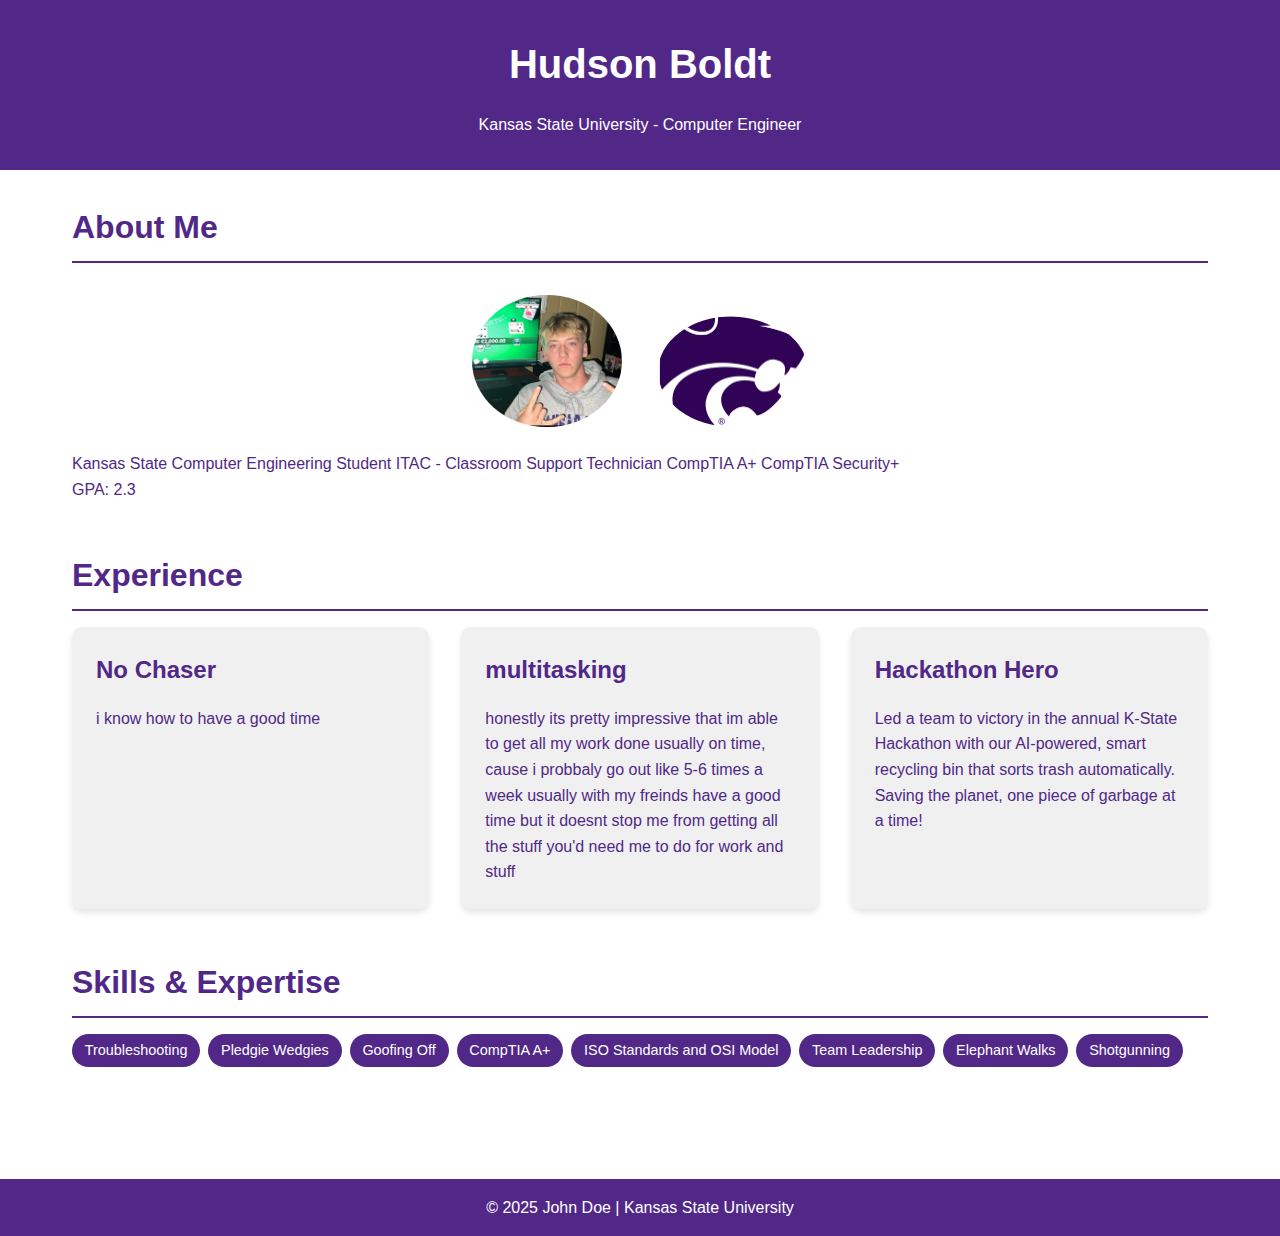
<file: index.html>
<!DOCTYPE html>
<html lang="en">
  <head>
    <meta charset="UTF-8" />
    <meta name="viewport" content="width=device-width, initial-scale=1.0" />
    <title>K-State Student Portfolio</title>
    <style>
      /* CSS styles */
      :root {
        --kstate-purple: #512888;
        --kstate-white: #ffffff;
      }

      * {
        margin: 0;
        padding: 0;
        box-sizing: border-box;
      }

      body {
        font-family: Arial, sans-serif;
        line-height: 1.6;
        color: var(--kstate-purple);
        background-color: var(--kstate-white);
      }

      header {
        background-color: var(--kstate-purple);
        color: var(--kstate-white);
        text-align: center;
        padding: 2rem 0;
      }

      h1 {
        font-size: 2.5rem;
        margin-bottom: 1rem;
      }

      .container {
        max-width: 1200px;
        margin: 0 auto;
        padding: 2rem;
      }

      .section {
        margin-bottom: 3rem;
      }

      h2 {
        font-size: 2rem;
        margin-bottom: 1rem;
        border-bottom: 2px solid var(--kstate-purple);
        padding-bottom: 0.5rem;
      }

      .grid {
        display: grid;
        grid-template-columns: repeat(auto-fit, minmax(300px, 1fr));
        gap: 2rem;
      }

      .card {
        background-color: #f0f0f0;
        border-radius: 10px;
        padding: 1.5rem;
        box-shadow: 0 4px 6px rgba(0, 0, 0, 0.1);
        transition: transform 0.3s ease;
      }

      .card:hover {
        transform: translateY(-5px);
      }

      .card h3 {
        font-size: 1.5rem;
        margin-bottom: 1rem;
        color: var(--kstate-purple);
      }

      .skills {
        display: flex;
        flex-wrap: wrap;
        gap: 0.5rem;
      }

      .skill {
        background-color: var(--kstate-purple);
        color: var(--kstate-white);
        padding: 0.3rem 0.8rem;
        border-radius: 20px;
        font-size: 0.9rem;
      }

      footer {
        background-color: var(--kstate-purple);
        color: var(--kstate-white);
        text-align: center;
        padding: 1rem 0;
        margin-top: 2rem;
      }

      @media (max-width: 768px) {
        .grid {
          grid-template-columns: 1fr;
        }
      }
    </style>
  </head>
  <body>
    <header>
      <h1>Hudson Boldt</h1>
      <p>Kansas State University - Computer Engineer</p>
    </header>

    <div class="container">
      <section class="section">
        <h2>About Me</h2>
        <div style="text-align: center">
          <img
            src="Screenshot 2025-01-27 145618.png"
            alt="Hudson Boldt"
            style="
              border-radius: 50%;
              max-width: 150px;
              margin: 1rem;
              display: inline-block;
            "
          />
          <img
            src="Kansas_State_Wildcats_logo.svg.png"
            alt="K-State Logo"
            style="
              border-radius: 50%;
              max-width: 150px;
              margin: 1rem;
              display: inline-block;
            "
          />
        </div>
        <p>
          Kansas State Computer Engineering Student ITAC - Classroom Support
          Technician CompTIA A+ CompTIA Security+
          <br />
          GPA: 2.3
        </p>
      </section>

      <section class="section">
        <h2>Experience</h2>
        <div class="grid">
          <div class="card">
            <h3>No Chaser</h3>
            <p>i know how to have a good time</p>
          </div>
          <div class="card">
            <h3>multitasking</h3>
            <p>
              honestly its pretty impressive that im able to get all my work
              done usually on time, cause i probbaly go out like 5-6 times a
              week usually with my freinds have a good time but it doesnt stop
              me from getting all the stuff you'd need me to do for work and
              stuff
            </p>
          </div>
          <div class="card">
            <h3>Hackathon Hero</h3>
            <p>
              Led a team to victory in the annual K-State Hackathon with our
              AI-powered, smart recycling bin that sorts trash automatically.
              Saving the planet, one piece of garbage at a time!
            </p>
          </div>
        </div>
      </section>

      <section class="section">
        <h2>Skills & Expertise</h2>
        <div class="skills">
          <span class="skill">Troubleshooting</span>
          <span class="skill">Pledgie Wedgies</span>
          <span class="skill">Goofing Off</span>
          <span class="skill">CompTIA A+</span>
          <span class="skill">ISO Standards and OSI Model</span>
          <span class="skill">Team Leadership</span>
          <span class="skill">Elephant Walks</span>
          <span class="skill">Shotgunning</span>
        </div>
      </section>
    </div>

    <footer>
      <p>&copy; 2025 John Doe | Kansas State University</p>
    </footer>
  </body>
</html>
</file>
